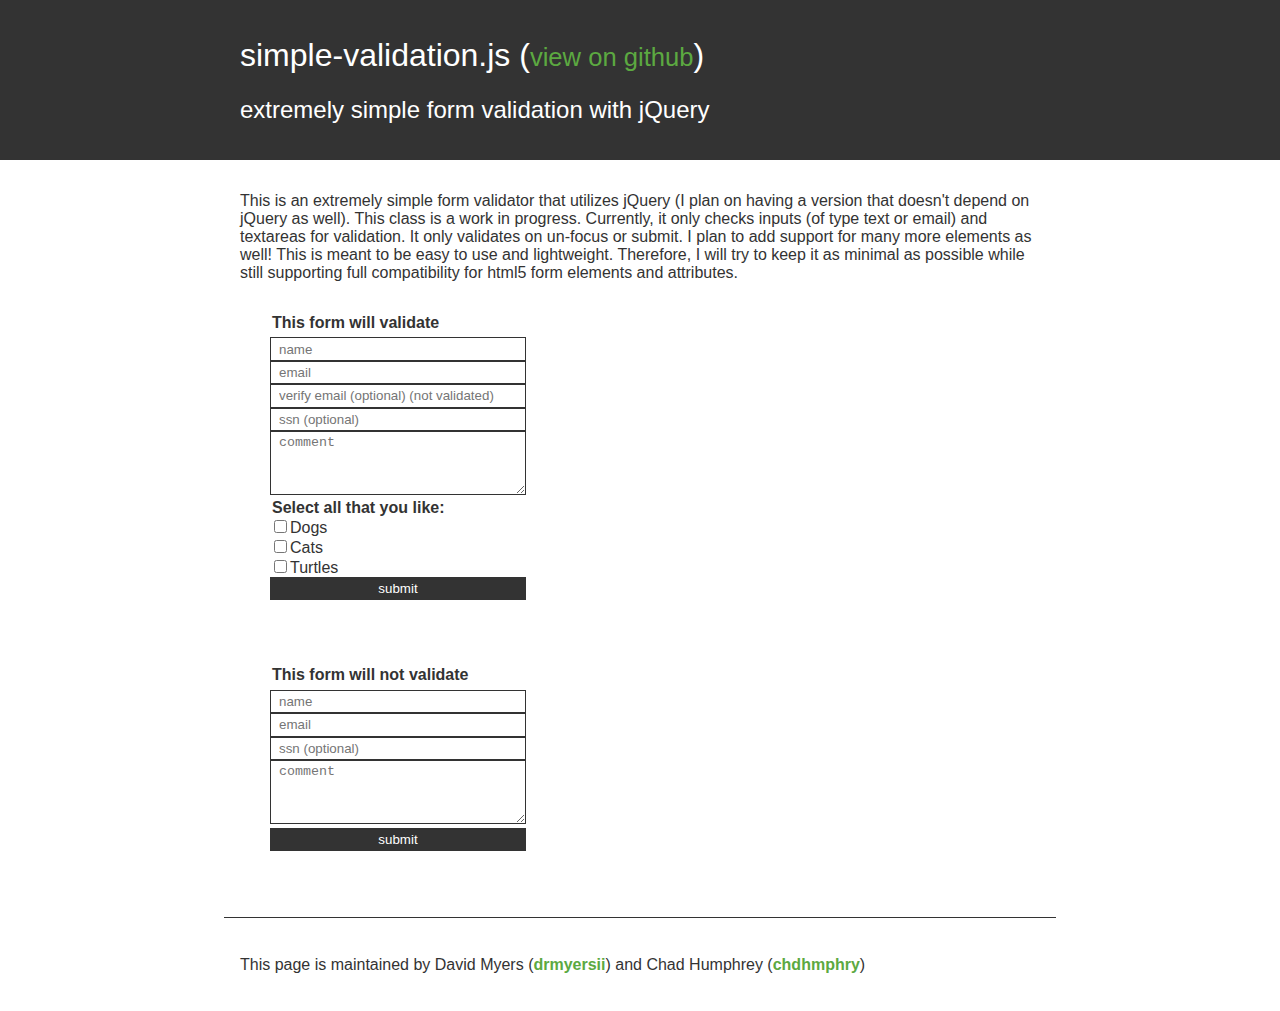
<file: index.html>
<!doctype html>
<html>
<head>
	<meta charset="utf-8" name="viewport" content="width=device-width, user-scalable=no">
	<title>simple-validation.js</title>
	
	<link rel="stylesheet" href="simple-validation.css">
</head>
<body>
	<header>
		<div class="wrap">
			<h1>simple-validation.js (<a href="https://github.com/chdhmphry/simple-validation">view on github</a>)</h1>
			<h2>extremely simple form validation with jQuery</h2>
		</div>
	</header>
	<main>
		<div class="wrap">
			<p>This is an extremely simple form validator that utilizes jQuery (I plan on having a version that doesn't depend on jQuery as well). This class is a work in progress. Currently, it only checks inputs (of type text or email) and textareas for validation. It only validates on un-focus or submit. I plan to add support for many more elements as well! This is meant to be easy to use and lightweight. Therefore, I will try to keep it as minimal as possible while still supporting full compatibility for html5 form elements and attributes.</p>

			<form>
				<fieldset>
					<legend>This form will validate</legend>
					<input type="text" name="name" placeholder="name" required><br>
					<input type="email" name="email" placeholder="email" required><br>
					<input class="novalidate" type="email" name="email_verify" placeholder="verify email (optional) (not validated)"><br>
					<input type="text" name="ssn" placeholder="ssn (optional)"><br>
					<textarea name="comment" placeholder="comment" required></textarea><br>

					<legend>Select all that you like: </legend>
					<label><input type="checkbox" name="things_that_you_like" required><span>Dogs</span></label><br>
					<label><input type="checkbox" name="things_that_you_like"><span>Cats</span></label><br>
					<label><input type="checkbox" name="things_that_you_like"><span>Turtles</span></label><br>

					<input type="submit" value="submit">
				</fieldset>
			</form>

			<form novalidate>
				<fieldset>
					<legend>This form will not validate</legend>
					<input type="text" name="name" placeholder="name"><br>
					<input type="email" name="email" placeholder="email"><br>
					<input class="novalidate" type="text" name="ssn" placeholder="ssn (optional)"><br>
					<textarea name="comment" placeholder="comment"></textarea><br>

					<input type="submit" value="submit">
				</fieldset>
			</form>
		</div>
	</main>
	<footer>
		<div class="wrap">
			<h4>This page is maintained by David Myers (<a href="https://github.com/drmyersii">drmyersii</a>) and Chad Humphrey (<a href="https://github.com/chdhmphry">chdhmphry</a>)</h4>
		</div>
	</footer>

	<script src="http://code.jquery.com/jquery-1.11.1.min.js"></script>
	<script src="simple-validation.js"></script>
</body>
</html>
</file>
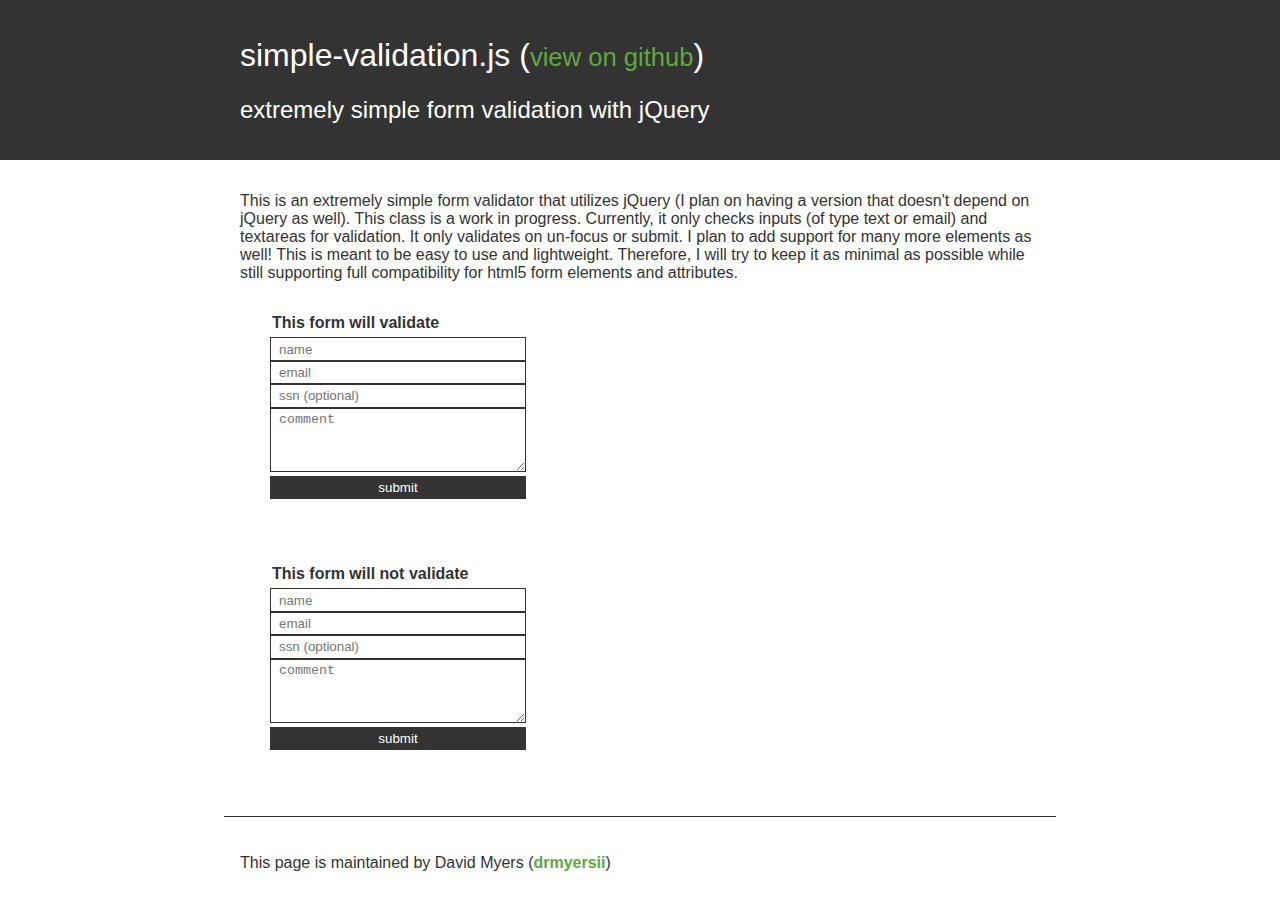
<file: gh-pages/index.html>
<!doctype html>
<html>
<head>
	<meta charset="utf-8" name="viewport" content="width=device-width, user-scalable=no">
	<title>simple-validation.js</title>
	
	<link rel="stylesheet" href="./css/simple-validation.css">
</head>
<body>
	<header>
		<div class="wrap">
			<h1>simple-validation.js (<a href="https://github.com/drmyersii/simple-validation">view on github</a>)</h1>
			<h2>extremely simple form validation with jQuery</h2>
		</div>
	</header>
	<main>
		<div class="wrap">
			<p>This is an extremely simple form validator that utilizes jQuery (I plan on having a version that doesn't depend on jQuery as well). This class is a work in progress. Currently, it only checks inputs (of type text or email) and textareas for validation. It only validates on un-focus or submit. I plan to add support for many more elements as well! This is meant to be easy to use and lightweight. Therefore, I will try to keep it as minimal as possible while still supporting full compatibility for html5 form elements and attributes.</p>

			<form>
				<fieldset>
					<legend>This form will validate</legend>
					<input type="text" name="name" placeholder="name"><br>
					<input type="email" name="email" placeholder="email"><br>
					<input class="novalidate" type="text" name="ssn" placeholder="ssn (optional)"><br>
					<textarea name="comment" placeholder="comment"></textarea><br>

					<input type="submit" value="submit">
				</fieldset>
			</form>

			<form novalidate>
				<fieldset>
					<legend>This form will not validate</legend>
					<input type="text" name="name" placeholder="name"><br>
					<input type="email" name="email" placeholder="email"><br>
					<input class="novalidate" type="text" name="ssn" placeholder="ssn (optional)"><br>
					<textarea name="comment" placeholder="comment"></textarea><br>

					<input type="submit" value="submit">
				</fieldset>
			</form>
		</div>
	</main>
	<footer>
		<div class="wrap">
			<h4>This page is maintained by David Myers (<a href="https://github.com/drmyersii">drmyersii</a>)</h4>
		</div>
	</footer>

	<script src="http://code.jquery.com/jquery-1.11.1.min.js"></script>
	<script src="./js/simple-validation.js"></script>
</body>
</html>
</file>
<file: simple-validation.css>
body
{
	color: #333;
	font-family: arial;
	margin: 0;
	padding: 0;
}

body > header
{
	background-color: #333;
	color: #fff;
	display: block;
	overflow: hidden;
}
	body > header > .wrap
	{
		margin: auto;
		max-width: 50rem;
	}

body > main
{
	display: block;
	overflow: hidden;
}
	body > main > .wrap
	{
		margin: auto;
		max-width: 50rem;
	}

body > footer
{
	display: block;
	overflow: hidden;
}
	body > footer > .wrap
	{
		border-top: 1px solid #333;
		margin: auto;
		max-width: 50rem;
	}

body .wrap
{
	padding: 1rem;
}

h1, h2, h3, h4, h5, h6
{
	font-weight: normal;
}
	h1 > a
	{
		font-size: 80%;
		font-weight: normal;
	}

div
{
	overflow: hidden;
}

form
{
	margin: 0 0 1.5rem 0;
	padding: 2%;
}

form legend
{
	font-weight: bold;
}

fieldset
{
	border: none;
}

button, input, textarea
{
	border: 1px solid #333;
	box-sizing: border-box;
	outline: none;
	padding: 0.2rem 0.5rem;
	width: 16rem;
}

input[type="submit"], button
{
	background-color: #333;
	color: #fff;
}

input[type="checkbox"], input[type="radio"]
{
	width: auto;
}

textarea
{
	min-height: 4rem;
}

a
{
	color: #5ca941;
	font-weight: bold;
	text-decoration: none;
}

.side-note
{
	float: right;
}

.valid
{
	border-color: #5ca941;
}
	input[type="checkbox"].valid + span
	{
		color: #5ca941;
	}

.invalid
{
	border-color: #900;
}
	input[type="checkbox"].invalid + span
	{
		color: #900;
	}
</file>
<file: gh-pages/css/simple-validation.css>
body
{
	color: #333;
	font-family: arial;
	margin: 0;
	padding: 0;
}

body > header
{
	background-color: #333;
	color: #fff;
	display: block;
	overflow: hidden;
}
	body > header > .wrap
	{
		margin: auto;
		max-width: 50rem;
	}

body > main
{
	display: block;
	overflow: hidden;
}
	body > main > .wrap
	{
		margin: auto;
		max-width: 50rem;
	}

body > footer
{
	display: block;
	overflow: hidden;
}
	body > footer > .wrap
	{
		border-top: 1px solid #333;
		margin: auto;
		max-width: 50rem;
	}

body .wrap
{
	padding: 1rem;
}

h1, h2, h3, h4, h5, h6
{
	font-weight: normal;
}
	h1 > a
	{
		font-size: 80%;
		font-weight: normal;
	}

div
{
	overflow: hidden;
}

form
{
	margin: 0 0 1.5rem 0;
	padding: 2%;
}

form legend
{
	font-weight: bold;
}

fieldset
{
	border: none;
}

input, textarea
{
	border: 1px solid #333;
	box-sizing: border-box;
	outline: none;
	padding: 0.2rem 0.5rem;
	width: 16rem;
}

input[type="submit"], button[type="submit"]
{
	background-color: #333;
	color: #fff;
}

textarea
{
	min-height: 4rem;
}

a
{
	color: #5ca941;
	font-weight: bold;
	text-decoration: none;
}

.side-note
{
	float: right;
}

.valid
{
	border-color: #5ca941;
}

.invalid
{
	border-color: #900;
}
</file>
